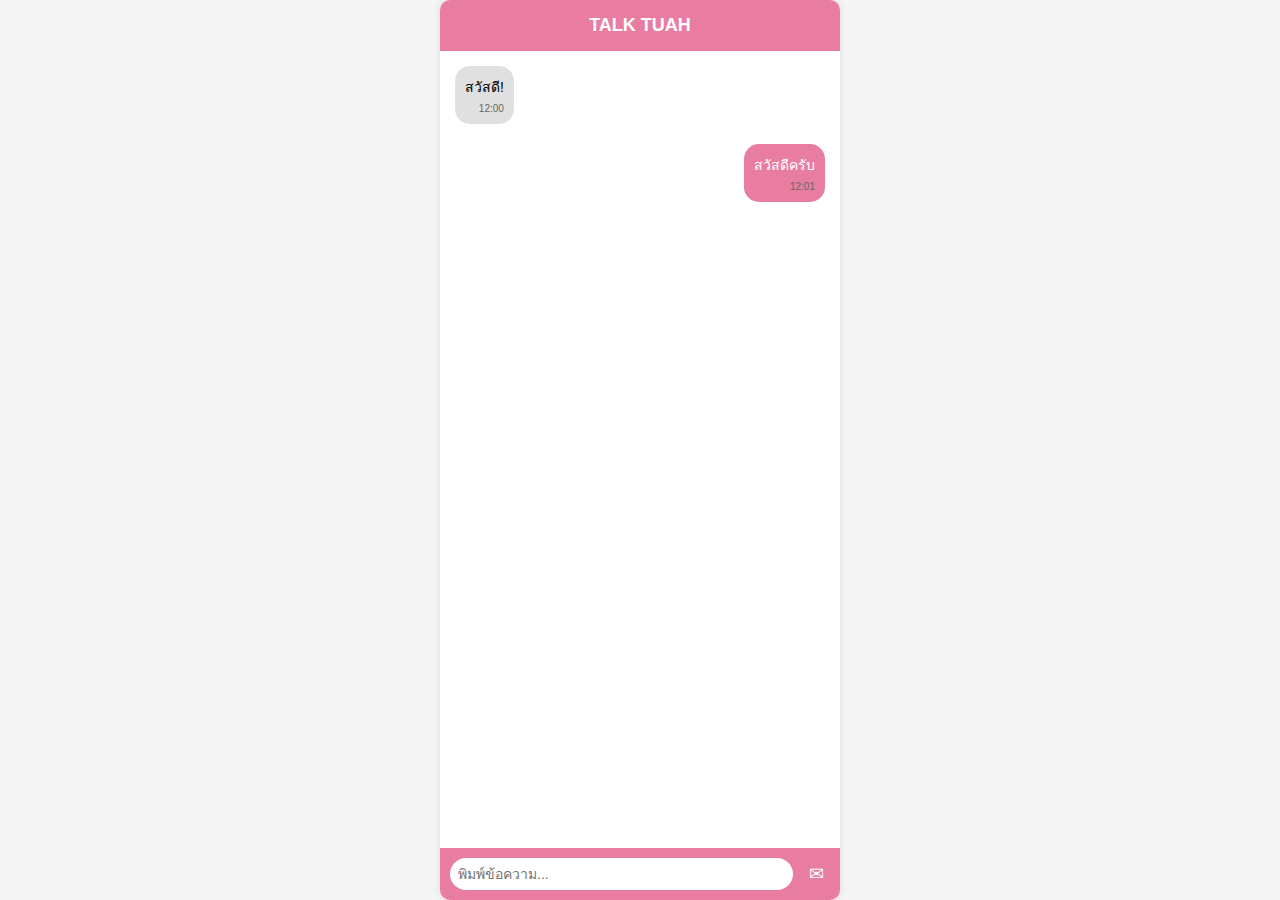
<file: chat.html>
<!DOCTYPE html>
<html lang="th">
<head>
    <meta charset="UTF-8">
    <meta name="viewport" content="width=device-width, initial-scale=1.0">
    <title>TALK TUAH Chat</title>
    <style>
        body {
            font-family: Arial, sans-serif;
            margin: 0;
            padding: 0;
            background-color: #f5f5f5;
        }
        .container {
            width: 100%;
            max-width: 400px;
            margin: auto;
            background: white;
            border-radius: 10px;
            overflow: hidden;
            box-shadow: 0px 0px 10px rgba(0, 0, 0, 0.1);
            display: flex;
            flex-direction: column;
            height: 100vh;
        }
        .header {
            background: #e87ca1;
            color: white;
            text-align: center;
            padding: 15px;
            font-size: 18px;
            font-weight: bold;
            position: relative;
        }
        .chat-box {
            flex-grow: 1;
            padding: 15px;
            overflow-y: auto;
            display: flex;
            flex-direction: column;
        }
        .message {
            max-width: 70%;
            padding: 10px;
            border-radius: 15px;
            margin-bottom: 20px;
            font-size: 14px;
            position: relative;
            display: flex;
            flex-direction: column;
        }
        .message.sent {
            background: #e87ca1;
            color: white;
            align-self: flex-end;
        }
        .message.received {
            background: #e0e0e0;
            align-self: flex-start;
        }
        .timestamp {
            font-size: 10px;
            color: #666;
            margin-top: 5px;
            align-self: flex-end;
        }
        .input-box {
            display: flex;
            align-items: center;
            padding: 10px;
            background: #e87ca1;
        }
        .input-box input {
            flex-grow: 1;
            padding: 8px;
            border: none;
            border-radius: 20px;
            outline: none;
            font-size: 14px;
        }
        .input-box button {
            background: none;
            border: none;
            color: white;
            font-size: 18px;
            margin-left: 10px;
            cursor: pointer;
        }
    </style>
</head>
<body>
    <div class="container">
        <div class="header">TALK TUAH</div>
        <div class="chat-box" id="chatBox">
            <div class="message received">
                <span>สวัสดี!</span>
                <span class="timestamp">12:00</span>
            </div>
            <div class="message sent">
                <span>สวัสดีครับ</span>
                <span class="timestamp">12:01</span>
            </div>
        </div>
        <div class="input-box">
            <input type="text" id="messageInput" placeholder="พิมพ์ข้อความ...">
            <button onclick="sendMessage()">&#9993;</button>
        </div>
    </div>
    <script>
        function sendMessage() {
            var input = document.getElementById("messageInput");
            var messageText = input.value.trim();
            if (messageText !== "") {
                var chatBox = document.getElementById("chatBox");
                var messageDiv = document.createElement("div");
                messageDiv.classList.add("message", "sent");
                
                var messageSpan = document.createElement("span");
                messageSpan.textContent = messageText;
                
                var timestamp = document.createElement("span");
                timestamp.classList.add("timestamp");
                var now = new Date();
                var hours = now.getHours().toString().padStart(2, '0');
                var minutes = now.getMinutes().toString().padStart(2, '0');
                timestamp.textContent = hours + ":" + minutes;
                
                messageDiv.appendChild(messageSpan);
                messageDiv.appendChild(timestamp);
                chatBox.appendChild(messageDiv);
                chatBox.scrollTop = chatBox.scrollHeight;
                input.value = "";
            }
        }
    </script>
</body>
</html>
</file>
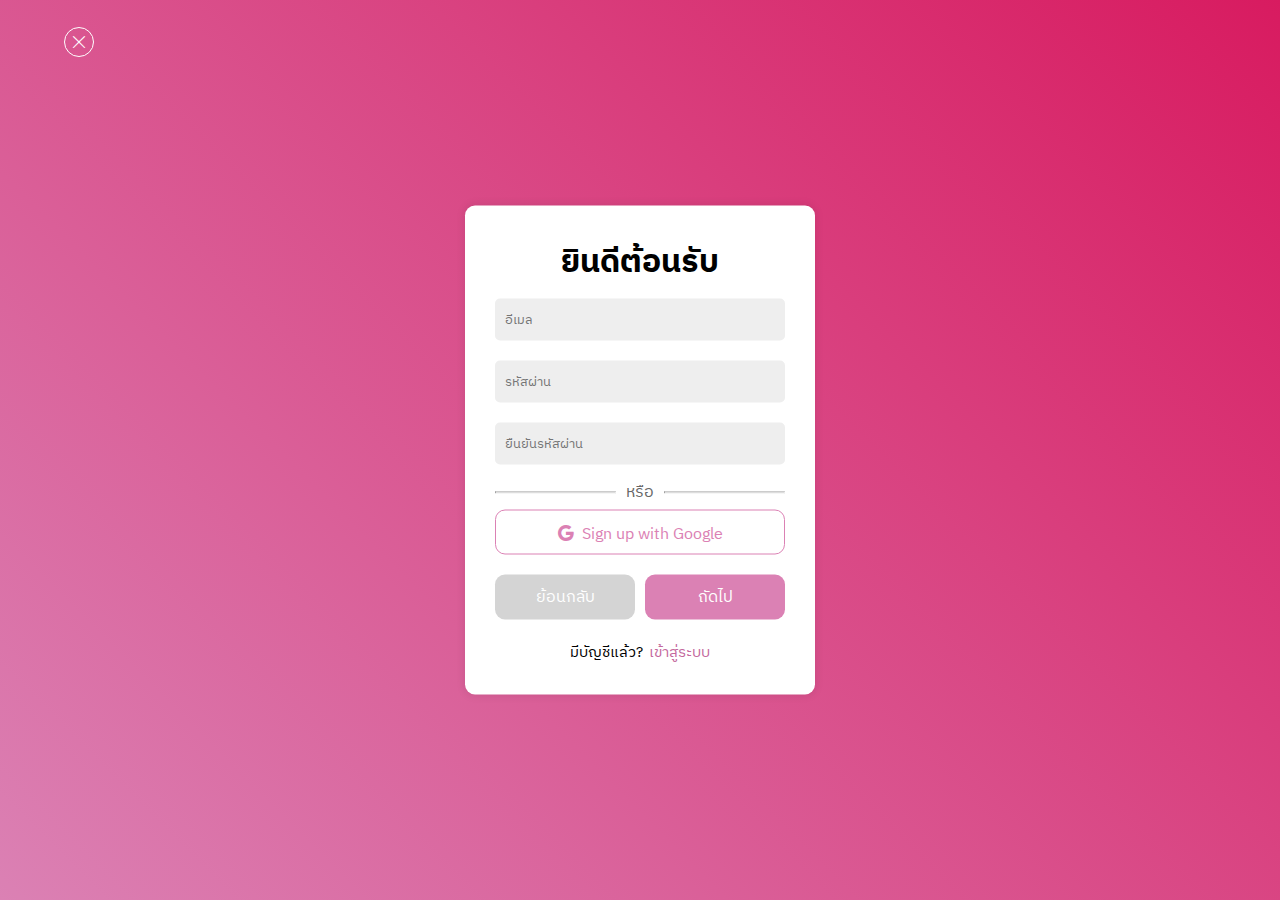
<file: register.html>
<!DOCTYPE html>
<html lang="th">
<head>
    <meta charset="UTF-8">
    <meta name="viewport" content="width=device-width, initial-scale=1.0">
    <title>Log in</title>
    <link rel="stylesheet" href="styles.css">
    <link rel="stylesheet" href="accountstyles.css">
</head>
<body>
    <button onclick="location.href='index.html'" class="round x-button"><i class="bi bi-x-lg"></i></button>
    <div class="container login-container flex-col">
        <h1>ยินดีต้อนรับ</h1>
        <form id="regForm1" class="flex-col w100">
            <input type="text" id="username" placeholder="อีเมล" required>
            <input type="password" id="password" placeholder="รหัสผ่าน" required>
            <input type="password" id="conpassword" placeholder="ยืนยันรหัสผ่าน" required>
            <div class="flex-row w100" style="gap: 10px; padding: 4px 0; color: var(--gray-dark);"><hr> หรือ <hr></div>
            <div class="otheropt w100">
                <button id="google-login-btn" class="button-rect button-rect-out" onclick="signInWithGoogle()"><i class="bi bi-google" style="margin-right: 4px;"></i> Sign up with Google</button>
            </div>
            
            <div class="flex-row w100" style="margin-top: 10px; gap: 10px;">
                <button class="button-rect" disabled>ย้อนกลับ</button>
                <button type="submit" class="button-rect" onclick="changeLevel(2)">ถัดไป</button>
            </div>
        </form>

        <form id="regForm2" class="flex-col w100 hidden">
            <input type="text" id="fname" placeholder="ชื่อ" required>
            <input type="text" id="lname" placeholder="นามสกุล" required>
            <input type="text" id="idcode" placeholder="เลขขัตรประชาชน" required>
            <input type="text" id="stcode" placeholder="รหัสนักเรียน" required>
            
            <div class="flex-row w100" style="margin-top: 10px; gap: 10px;">
                <button class="button-rect button-rect-gray" onclick="changeLevel(1)">ย้อนกลับ</button>
                <button type="submit" class="button-rect" onclick="changeLevel(2)">ถัดไป</button>
            </div>
        </form>
        
        <div class="flex-row redirect-log-sign">มีบัญชีแล้ว? <a href="login.html">เข้าสู่ระบบ</a></div>

        <script>
            function changeLevel(level){
                curVel = level; dis = false;
                document.querySelectorAll("form").forEach(reg => {
                    if(reg.id == "regForm" + level){
                        reg.classList.remove("hidden");
                    }
                    else reg.classList.add("hidden")
                });
            }
        </script>
    </div>
</body>
</html>
</file>
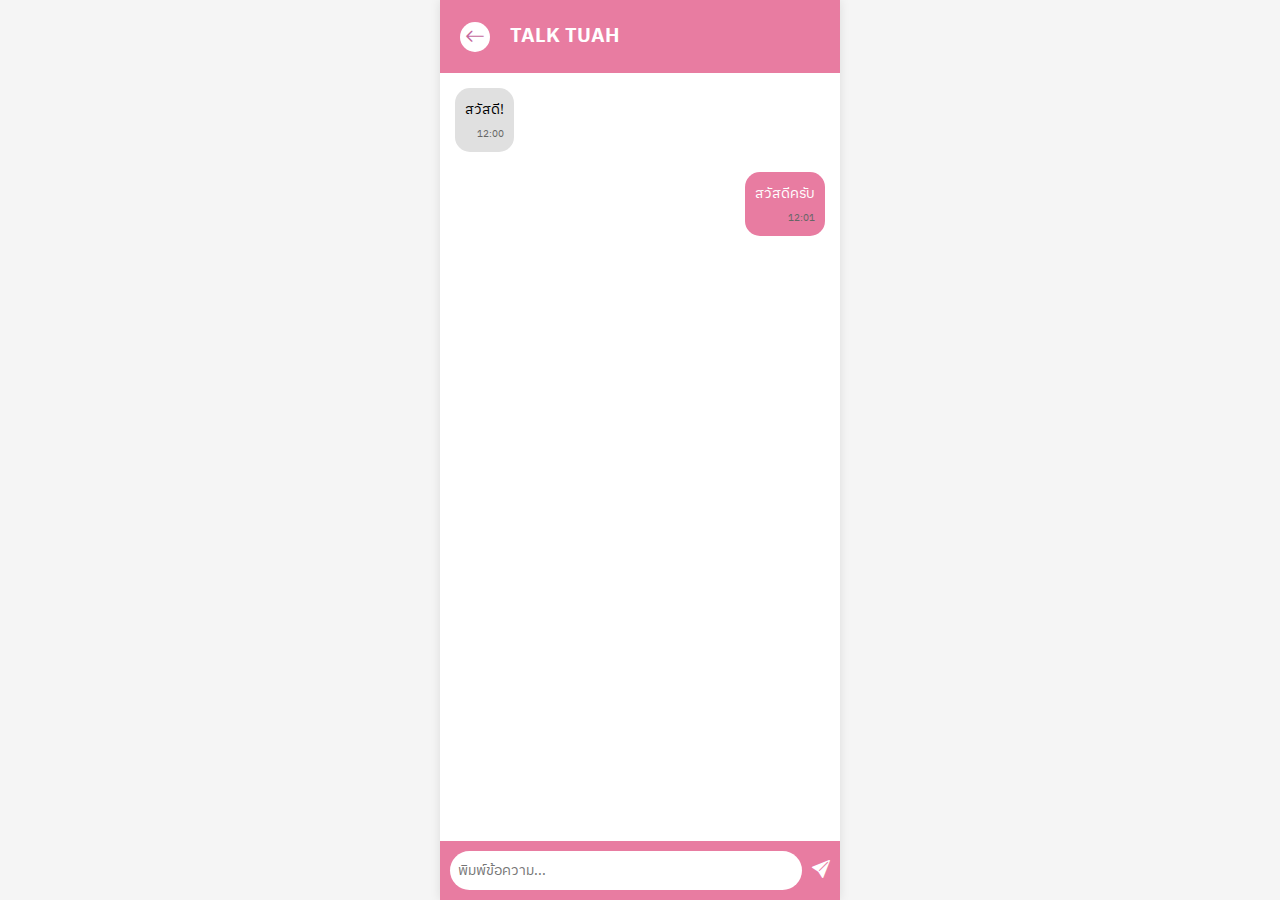
<file: talktuah.html>
<!DOCTYPE html>
<html lang="th">
<head>
    <meta charset="UTF-8">
    <meta name="viewport" content="width=device-width, initial-scale=1.0">
    <title>TALK TUAH Chat - BJ Next</title>

    <link rel="stylesheet" href="styles.css">
    <link rel="stylesheet" href="postitstyles.css">

    <style>
        body {
            font-family: Arial, sans-serif;
            margin: 0;
            padding: 0;
            background-color: #f5f5f5;
        }
        .container {
            width: 100%;
            max-width: 400px;
            margin: auto;
            background: white;
            overflow: hidden;
            box-shadow: 0px 0px 10px rgba(0, 0, 0, 0.1);
            display: flex;
            flex-direction: column;
            height: 100vh;
            border-radius: 0;
        }
        .header {
            background: #e87ca1;
            color: white;
            text-align: center;
            padding: 20px;
            font-size: 20px;
            font-weight: bold;
            position: relative;
            justify-content: flex-start;
            gap: 20px;
        }
        .chat-box {
            flex-grow: 1;
            padding: 15px;
            overflow-y: auto;
            display: flex;
            flex-direction: column;
        }
        .message {
            max-width: 70%;
            padding: 10px;
            border-radius: 15px;
            margin-bottom: 20px;
            font-size: 14px;
            position: relative;
            display: flex;
            flex-direction: column;
        }
        .message.sent {
            background: #e87ca1;
            color: white;
            align-self: flex-end;
        }
        .message.received {
            background: #e0e0e0;
            align-self: flex-start;
        }
        .timestamp {
            font-size: 10px;
            color: #666;
            margin-top: 5px;
            align-self: flex-end;
        }
        .input-box {
            display: flex;
            align-items: center;
            padding: 10px;
            background: #e87ca1;
        }
        .input-box input {
            flex-grow: 1;
            padding: 8px;
            border: none;
            border-radius: 20px;
            outline: none;
            font-size: 14px;
        }
        .input-box button {
            background: none;
            border: none;
            color: white;
            font-size: 18px;
            margin-left: 10px;
            cursor: pointer;
        }
    </style>
</head>
<body>
    <div class="container">
        <div class="header flex-row">
            <a class="back-button round" href="mentalcare.html" style="display: inline-block;"><i class="bi bi-arrow-left"></i></a> TALK TUAH
        </div>
        <div class="chat-box" id="chatBox">
            <div class="message received">
                <span>สวัสดี!</span>
                <span class="timestamp">12:00</span>
            </div>
            <div class="message sent">
                <span>สวัสดีครับ</span>
                <span class="timestamp">12:01</span>
            </div>
        </div>
        <div class="input-box">
            <input type="text" id="messageInput" placeholder="พิมพ์ข้อความ...">
            <button onclick="sendMessage()"><i class="bi bi-send-fill"></i></button>
        </div>
    </div>
    <script>
        function sendMessage() {
            var input = document.getElementById("messageInput");
            var messageText = input.value.trim();
            if (messageText !== "") {
                var chatBox = document.getElementById("chatBox");
                var messageDiv = document.createElement("div");
                messageDiv.classList.add("message", "sent");
                
                var messageSpan = document.createElement("span");
                messageSpan.textContent = messageText;
                
                var timestamp = document.createElement("span");
                timestamp.classList.add("timestamp");
                var now = new Date();
                var hours = now.getHours().toString().padStart(2, '0');
                var minutes = now.getMinutes().toString().padStart(2, '0');
                timestamp.textContent = hours + ":" + minutes;
                
                messageDiv.appendChild(messageSpan);
                messageDiv.appendChild(timestamp);
                chatBox.appendChild(messageDiv);
                chatBox.scrollTop = chatBox.scrollHeight;
                input.value = "";
            }
        }
    </script>
</body>
</html>
</file>
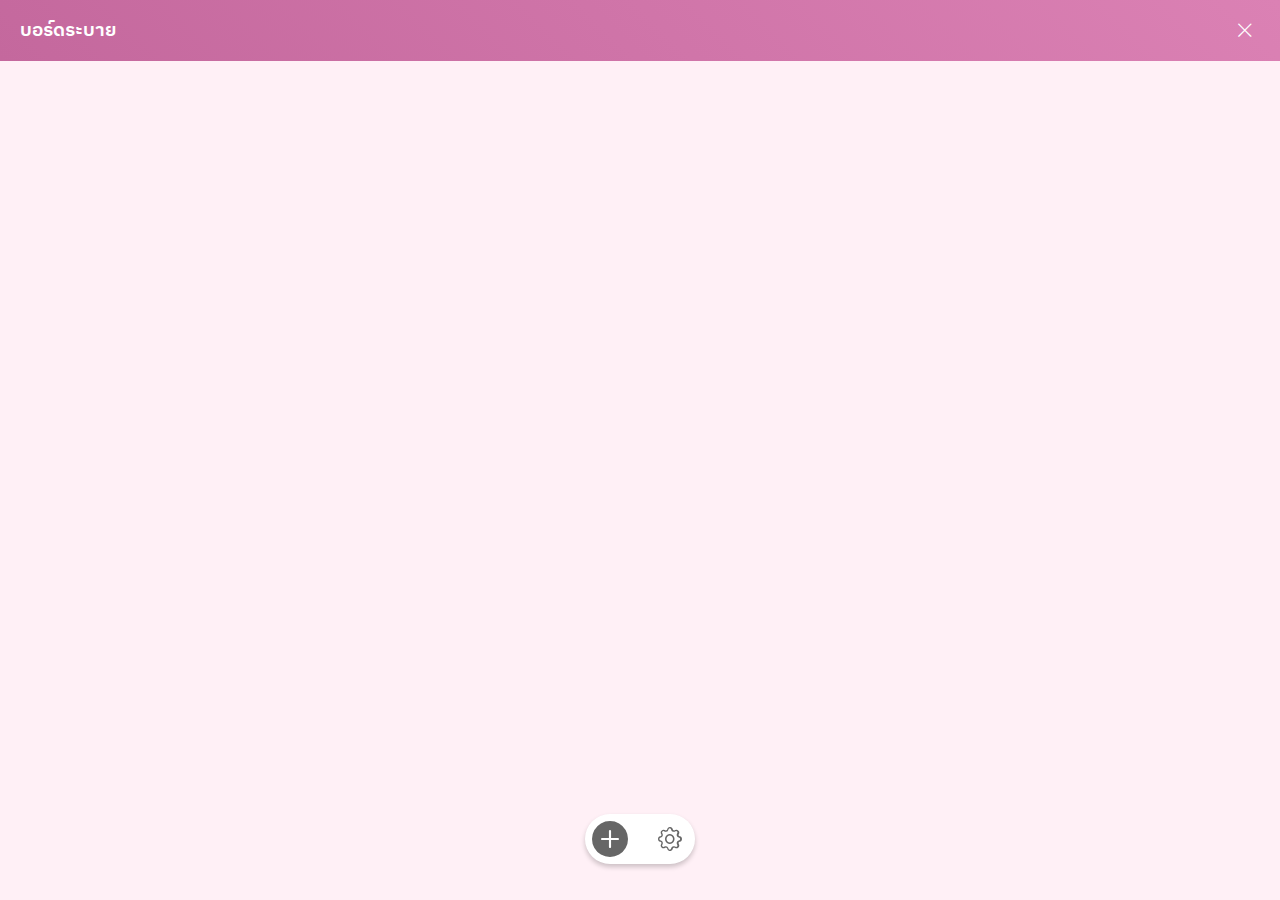
<file: ventingboard.html>
<!DOCTYPE html>
<html lang="en">
<head>
    <meta charset="UTF-8">
    <meta name="viewport" content="width=device-width, initial-scale=1.0">
    <title>Rabaiboard - BJ Next</title>
    
    <link rel="stylesheet" href="styles.css">
    <link rel="stylesheet" href="postitstyles.css">
</head>
<body style="background-color: #fff0f6;">
    <header>
        <div id="app-name">บอร์ดระบาย</div>
        <button onclick="history.back()" class="round x-button-lone"><i class="bi bi-x-lg"></i></button>
    </header>
    
    <section class="wrapper flex-col">
        <div class="post-container flex-col hidden" id="postContainer">
            <div class="post-head">เพิ่มความรู้สึกใหม่ ...</div>
            <div class="post-text-container">
                <textarea id="postText" placeholder="Type Here..."></textarea>
            </div>
            <div class="post-color-container">
                <div class="post-color-opt selected" style="background-color: #ffeb99;" onclick="selectColor(this)"></div>
                <div class="post-color-opt" style="background-color: #ffb3e6;" onclick="selectColor(this)"></div>
                <div class="post-color-opt" style="background-color: #b3e6c7;" onclick="selectColor(this)"></div>
                <div class="post-color-opt" style="background-color: #b3d1ff;" onclick="selectColor(this)"></div>
            </div>
            <div class="post-btn-container flex-col">
                <button class="post-button" onclick="submitPost()">โพสต์</button>
            </div>
        </div>

        <div class="postit-container" id="postitContainer"></div>
    </section>

    <div class="w100 flex-col">
        <div class="board-tools flex-row">
            <button id="plusButton" class="plus-btn" style="font-size: 36px;"><i class="bi bi-plus-circle-fill"></i></button>
            <button class="plus-btn"><i class="bi bi-gear" style="font-size: 24px;"></i></button>
        </div>
    </div>
    
    <script>
        const plusButton = document.getElementById("plusButton");
        const postContainer = document.getElementById("postContainer");

        function hidePost(){
            postContainer.classList.add("hidden");
        }

        plusButton.addEventListener("click", () => {
            postContainer.classList.toggle("hidden");
        });

        document.addEventListener("click", (event) => {
            if (!postContainer.contains(event.target) && !plusButton.contains(event.target)) {
                hidePost();
            }
        });

        function selectColor(element) {
            document.querySelectorAll(".post-color-opt").forEach(el => {
                el.classList.remove("selected");
            });
            element.classList.add("selected");
            let selectedColor = document.querySelector(".post-color-opt.selected").style.backgroundColor;
            document.getElementById("postText").style.outlineColor = selectedColor;
        }

        function submitPost() {
            let text = document.getElementById("postText").value.trim();
            let selectedColor = document.querySelector(".post-color-opt.selected").style.backgroundColor;
            let anonymousMode = document.getElementById("anonymousMode").checked;

            if (text == "") {
                return;
            }

            hidePost();
            let posts = JSON.parse(localStorage.getItem("posts")) || [];
            let timestamp = new Date().toLocaleString();
            let newPost = {
                text: text,
                color: selectedColor,
                timestamp: timestamp,
                anonymous: anonymousMode
            };

            posts.push(newPost);
            localStorage.setItem("posts", JSON.stringify(posts));
            loadPosts();
            document.getElementById("postText").value = "";
        }

        function loadPosts() {
            let postitContainer = document.getElementById("postitContainer");
            postitContainer.innerHTML = "";
            let posts = JSON.parse(localStorage.getItem("posts")) || [];

            posts.forEach(post => {
                let postIt = document.createElement("div");
                postIt.classList.add("postit");
                postIt.style.backgroundColor = post.color;
                postIt.innerHTML = `<p>${post.text}</p><span style="font-size: 10px; position: absolute; bottom: 5px; right: 10px;"></span>`; //${post.timestamp}
                postitContainer.appendChild(postIt);
            });
        }

        window.onload = function() {
            loadPosts();
        };
    </script>
</body>
</html>
</file>
<file: accountstyles.css>
body {
    height: 100vh;
    background: linear-gradient(45deg, var(--pink-light), #d81b60);
}

.login-container {
    position: absolute;
    top: 50%;
    left: 50%;
    transform: translate(-50%, -50%);
    padding: 30px;
    width: 90%;
    max-width: 350px;
}

input {
    width: 100%;
    padding: 10px;
    margin: 10px 0;
    border: none;
    border-radius: 5px;
    background: #eee;
    transition: all .3s ease;
}

input:focus{
    background-color: white;
    outline-color: var(--pink-dark);
}

.remember-forgot {
    text-align: right;
    font-size: 0.85rem;
    margin-top: 6px;
    margin-bottom: 12px;
}

.button-rect{
    width: 100%;
    border-radius: 10px;
}

.otheropt{
    gap: 5px;
    margin-bottom: 10px;
}

.redirect-log-sign{
    font-size: 0.95rem;
    margin-top: 20px;
    gap: 6px;
}

.redirect-log-sign a{
    color: var(--pink-dark);
}

.x-button{
    position: absolute;
    top: 3%;
    left: 5%;
}

.regis-level{
    padding: 10px 0;
    width: 80%;
    justify-content: space-around;
}

.regis-level progress{
    width: 100%;
}
</file>
<file: postitstyles.css>
.board-tools{
    z-index: 1;
    background-color: white;
    box-shadow: 0 3px 5px rgba(0, 0, 0, 0.2);
    width: 110px;
    border-radius: 25px;
    margin-bottom: 4vh;
    justify-content: space-between;
    position: fixed; bottom: 0;
}

.plus-btn {
    color: var(--gray-dark);
    line-height: 0;
    background: none;
    width: 50px;
    height: 50px;
    font-size: 24px;
    border-radius: 50%;
    border: none;
    cursor: pointer;
}

.post-container {
    z-index: 2;
    justify-content: space-between;
    background-color: white;
    padding: 20px;
    border-radius: 10px;
    box-shadow: 0 4px 8px rgba(0, 0, 0, 0.2);
    text-align: center;
    width: clamp(260px, 50vh, 360px);
    height: clamp(260px, 50vh, 360px);
    aspect-ratio: 1;
    position: absolute;
    top: 50%;
    left: 50%;
    transform: translate(-50%, -50%);
}
.post-head{
    font-size: clamp(1.3rem, 4vh, 1.6rem); /*1.1*/
    font-weight: 700;
    padding-top: 2px;
    margin-bottom: 0.9vh;
}
.post-text-container{
    width: 100%;
    height: 40%;
    margin-bottom: 1vh;
}
textarea {
    width: 95%;
    height: 100%;
    padding: 10px;
    font-size: 16px;
    border: 1px solid #ccc;
    border-radius: 5px;
    resize: none;
}
.post-color-container {
    width: 100%;
    display: flex;
    justify-content: center;
}
.post-color-opt {
    height: clamp(22px, 4vh, 30px);
    aspect-ratio: 1;
    border-radius: 50%;
    margin: 5px;
    cursor: pointer;
    display: inline-block;
}
.selected {
    border: clamp(2px, 0.3vh, 3px) solid rgb(85, 85, 85);
}
.post-btn-container{
    padding-top: 1vh;
    gap: 1.1vh;
    font-size: clamp(12px, 2vh, 14px);
}
.post-button {
    background-color: #e91e63;
    color: white;
    border: none;
    padding: clamp(16px, 5vh, 20px) clamp(36px, 6vh, 40px);
    border-radius: 25px;
    font-size: clamp(16px, 2.8vh, 20px);
    font-weight: 500;
    line-height: 0;
    cursor: pointer;
}
.postit-container {
    margin-top: 20px;
    padding: 20px;
    display: flex;
    flex-wrap: wrap;
    justify-content: center;
    gap: 15px;
    width: 100vw;
}
.postit {
    width: 100px;
    height: 100px;
    padding: 6px;
    text-align: center;
    font-size: 14px;
    border-radius: 8px;
    word-wrap: break-word;
    box-shadow: 1px 1px 5px rgba(0, 0, 0, 0.1);
    display: flex;
    align-items: center;
    justify-content: center;
    position: relative;
    overflow: hidden;
}
</file>
<file: styles.css>
@import url('https://fonts.googleapis.com/css2?family=IBM+Plex+Sans+Thai:wght@100;200;300;400;500;600;700&display=swap');
@import url("https://cdn.jsdelivr.net/npm/bootstrap-icons@1.11.3/font/bootstrap-icons.min.css");

:root{
    --pink-light: #DB81B4;
    --pink-dark: #c4689d;
    --gray-light: #D4D4D4;
    --gray-dark: #666666;
}

*{
    font-family: "IBM Plex Sans Thai", sans-serif;;
    box-sizing: border-box;
    margin: 0;
    padding: 0;
}

hr{
    width: 100%;
}

a{
    text-decoration: none;
    color:  unset;
}

.hidden{
    display: none !important;
    opacity: 0%;
    visibility: hidden;
}

.w100{
    width: 100%;
}

.flex-col{
    display: flex;
    flex-direction: column;
    justify-content: center;
    align-items: center;
}

.flex-row{
    display: flex;
    flex-direction: row;
    justify-content: center;
    align-items: center;
}

.wrapper{
    width: 100vw;
    padding: 20px;
}

header{
    font-weight: 600;
    background: linear-gradient(45deg, var(--pink-dark), var(--pink-light));
    color: white;
    padding: 15px 20px;
    display: flex;
    justify-content: space-between;
    align-items: center;
}

#app-name{
    font-size: 1.2rem;
}

.profile {
    display: flex;
    align-items: center;
    gap: 10px;
}

.profile-pic {
    width: 30px;
    aspect-ratio: 1;
    border-radius: 50%;
    border: 2px solid white;
    background-color: var(--pink-light);
    background-position: center;
    background-size: cover;
}

.section{
    background: none;
    padding: 20px;
    border-radius: 0px 0px 10px 10px;
    box-shadow: 0px 5px 5px rgba(0, 0, 0, 0.1);
}

.section-title{
    padding: 2px 0px;
    margin-bottom: 8px;
    font-size: 1.2rem;
    font-weight: 800;
    width: 100%;
    text-align: left;
}

.section-content{
    width: fit-content;
    gap: 10px;
    justify-content: flex-start;
    flex-wrap: wrap;
    width: 100%;
}

.category {
    text-align: center;
    width: 105px;
}

.category-icon{
    display: flex;
    height: 70px;
    aspect-ratio: 1;
    border-radius: 50%;
    overflow: hidden;
    background-position: center;
    background-repeat: no-repeat;
    background-size: contain;
}

.category-title{
    color: var(--pink-dark);
    font-size: 1rem;
    font-weight: 600;
}

.category-desc{
    text-align: left;
    font-size: 0.9rem;
}

.bottom-nav {
    position: fixed;
    bottom: 0;
    height: 65px;
    width: 100%;
    background-color: var(--pink-dark);
    display: flex;
    justify-content: space-around;
    padding: 12px 10px;
    padding-bottom: 15px;
    border-radius: 20px 20px 0px 0px;
}

.bottom-nav .active{
    background-color: #FFFFFF !important;
    color: var(--pink-dark) !important;
}

.round{
    height: 30px;
    aspect-ratio: 1;
    background-color: #FFFFFF;
    color: var(--pink-dark);
    border-radius: 50%;
    border: none;
    outline: none;
}

.bottom-nav .round{
    background-color: var(--pink-dark);
    color: #FFFFFF;
    border: #FFFFFF;
    height: 100%;
    font-size: 20px;
    line-height: 0;
}

.button-rect{
    height: 45px;
    line-height: 0;
    background-color: var(--pink-light);
    color: #FFFFFF;
    border: none;
    outline: none;
    cursor: pointer;
    padding: 8px 16px;
    border-radius: 20px;
    font-size: 1rem;
    transition: all .1s ease-in-out;
}

.button-rect:disabled{
    background-color: var(--gray-light);
    cursor: default;
}

.button-rect:disabled:hover{
    background-color: var(--gray-light);
}

.button-rect:hover{
    background-color: var(--pink-dark);
    font-size: 1.02rem;
}

.button-rect-gray{
    background-color: var(--gray-dark);
}

.button-rect-out{
    color: var(--pink-light);
    background-color: white;
    border: var(--pink-light) solid 1px;
}

.button-rect-out:hover{
    background-color: rgb(255, 247, 253);
}

.container {
    width: 100%;
    max-width: 400px;
    margin: auto;
    background: white;
    border-radius: 10px;
    overflow: hidden;
    box-shadow: 0px 0px 10px rgba(0, 0, 0, 0.1);
}
.container-float {
    position: absolute;
    top: 50%;
    left: 50%;
    transform: translate(-50%, -50%);
    z-index: 1;
}
.info-header {
    width: 100%;
    background: #e87ca1;
    color: white;
    text-align: center;
    padding: 20px;
}
.info-menu {
    width: 100%;
    padding: 15px 30px;
    gap: 10px;
}
.info-menu-item {
    width: 100%;
    padding: 10px 6px;
    border-bottom: 1px solid #ddd;
    cursor: pointer;
    border-radius: 6px;
    transition: all .15s linear;
}
.info-menu-item:last-child {
    border-bottom: none;
}
.info-menu-item:hover {
    background: #f0f0f0;
    padding-left: 10px;
}
.info-menu-item i{
    margin-right: 10px;
    color: #e87ca1;
}

.star {
    color: #ccc;
    font-size: 20px;
    cursor: pointer;
    transition: all .15s ease-in-out;
}
.star.active {
    color: gold;
}
.star:hover{
    font-size: 22px;
}

.x-button{
    font-size: 1rem;
    line-height: 0;
    background: none;
    color: white;
    border: white 1px solid;
}

.x-button-lone{
    font-size: 1.1rem;
    line-height: 0;
    background: none;
    color: white;
}
</file>
